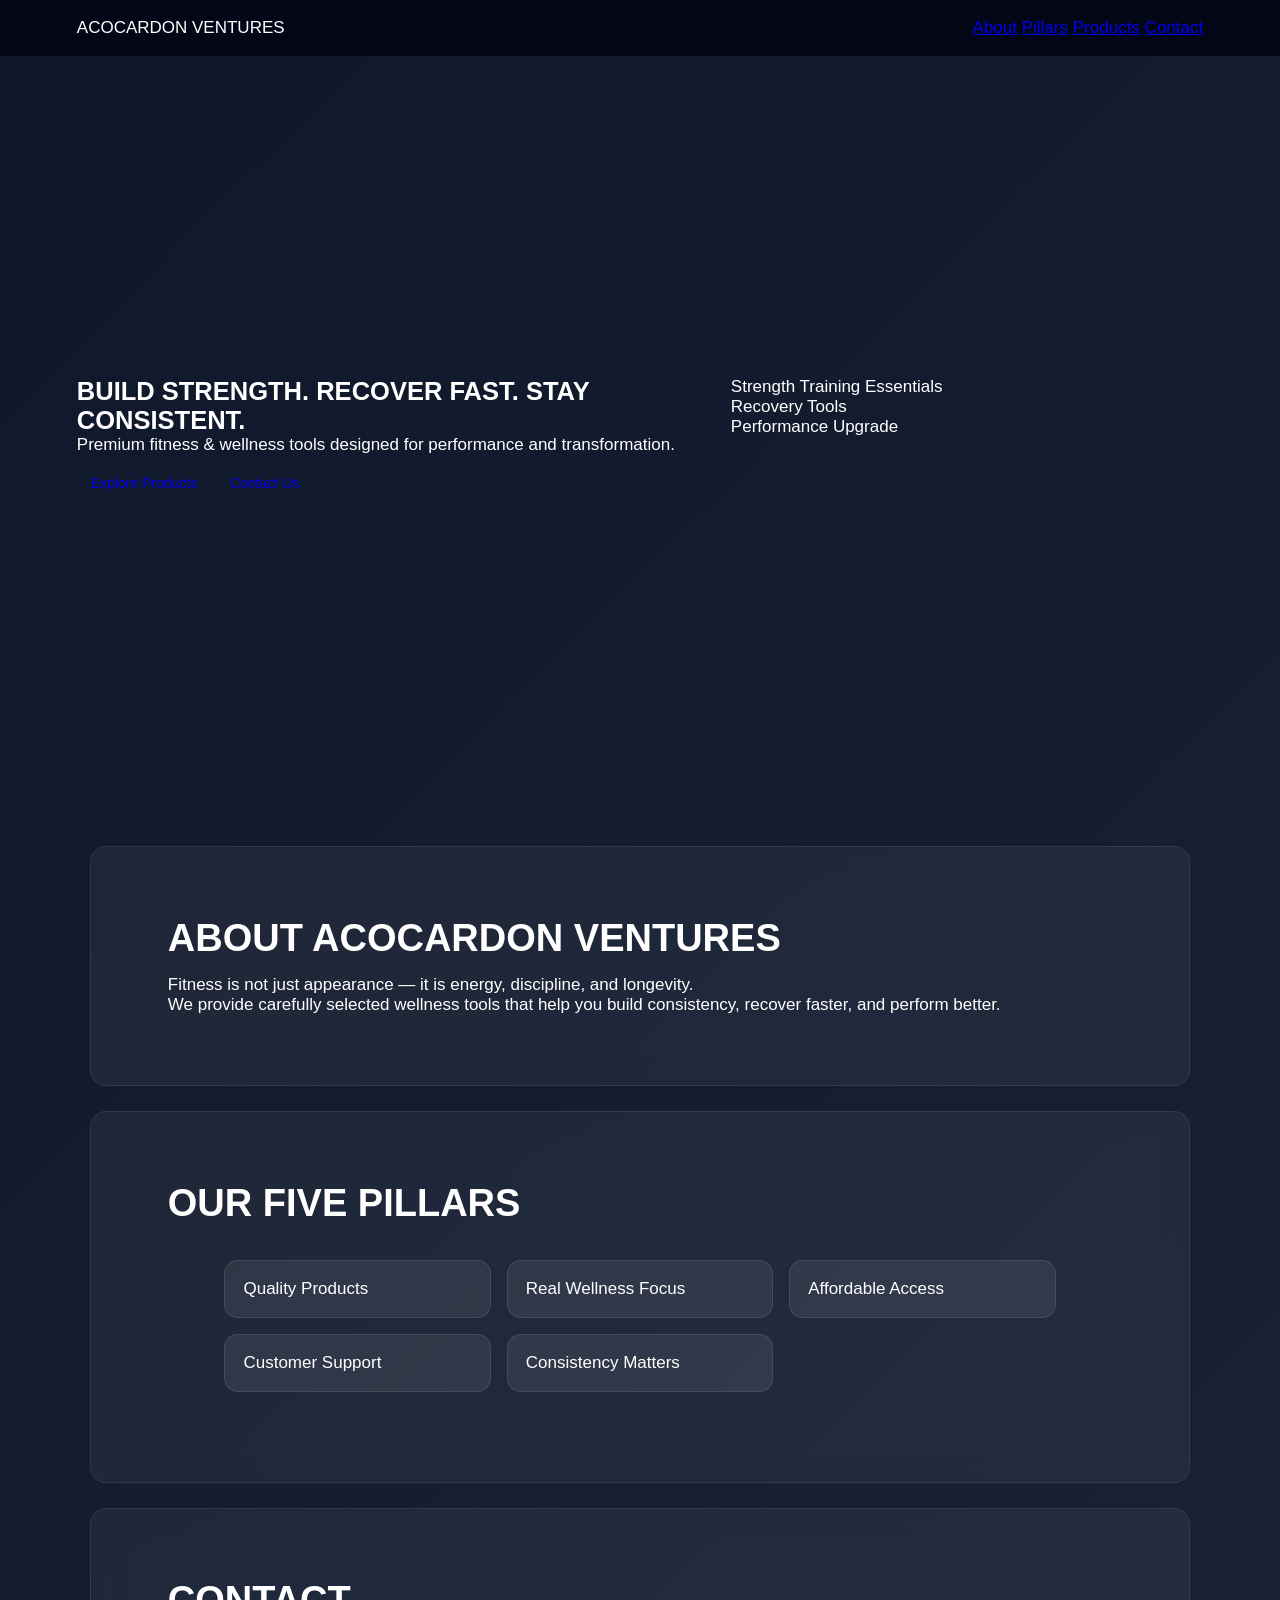
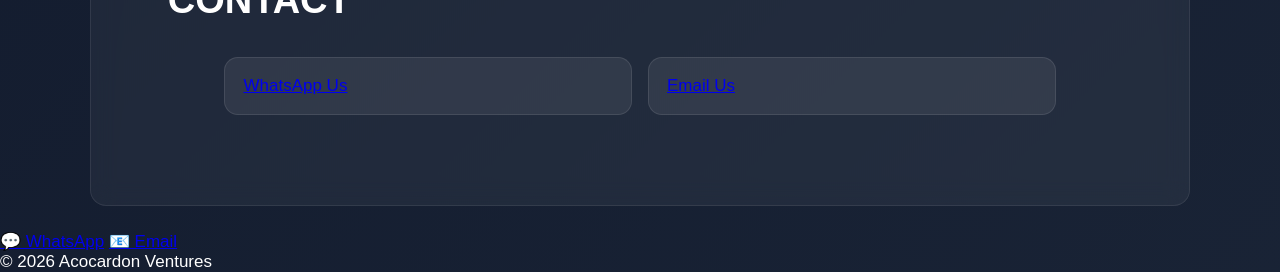
<file: index.html>
<!DOCTYPE html>
<html lang="en">
<head>
<meta charset="UTF-8">
<meta name="viewport" content="width=device-width, initial-scale=1.0">

<title>Acocardon Ventures</title>

<!-- FAVICON -->
<link rel="icon" href="https://cdn-icons-png.flaticon.com/512/2964/2964514.png">

<link rel="stylesheet" href="style.css">
</head>

<body>

<header>
  <div class="logo">ACOCARDON VENTURES</div>

  <nav>
    <a href="#about">About</a>
    <a href="#pillars">Pillars</a>
    <a href="products.html">Products</a>
    <a href="#contact">Contact</a>
  </nav>
</header>

<section class="hero">
  <div class="hero-overlay"></div>

  <div class="hero-content">

    <div class="hero-left">
      <h1>BUILD STRENGTH. RECOVER FAST. STAY CONSISTENT.</h1>

      <p>
        Premium fitness & wellness tools designed for performance and transformation.
      </p>

      <div class="btns">
        <a href="products.html" class="btn primary">Explore Products</a>
        <a href="#contact" class="btn dark">Contact Us</a>
      </div>
    </div>

    <div class="hero-right">
      <div class="hero-card">Strength Training Essentials</div>
      <div class="hero-card">Recovery Tools</div>
      <div class="hero-card">Performance Upgrade</div>
    </div>

  </div>
</section>

<section id="about" class="section">
  <h2>ABOUT ACOCARDON VENTURES</h2>

  <p>
    Fitness is not just appearance — it is energy, discipline, and longevity.
  </p>

  <p>
    We provide carefully selected wellness tools that help you build consistency, recover faster, and perform better.
  </p>
</section>

<section id="pillars" class="section">
  <h2>OUR FIVE PILLARS</h2>

  <div class="grid">
    <div class="card">Quality Products</div>
    <div class="card">Real Wellness Focus</div>
    <div class="card">Affordable Access</div>
    <div class="card">Customer Support</div>
    <div class="card">Consistency Matters</div>
  </div>
</section>

<section id="contact" class="section">
  <h2>CONTACT</h2>

  <div class="grid">
    <div class="card">
      <a href="https://wa.me/2349065490031">WhatsApp Us</a>
    </div>

    <div class="card">
      <a href="mailto:acocardonventures@gmail.com">Email Us</a>
    </div>
  </div>
</section>

<a class="floating" href="https://wa.me/2349065490031">💬 WhatsApp</a>
<a class="floating-email" href="mailto:acocardonventures@gmail.com">📧 Email</a>

<footer>© 2026 Acocardon Ventures</footer>

</body>
</html>
</file>
<file: style.css>
*{
margin:0;
padding:0;
box-sizing:border-box;
}

html{
scroll-behavior:smooth;
font-size:17px;
}

body{
font-family:Poppins, sans-serif;
color:white;
overflow-x:hidden; /* still important */

background:linear-gradient(135deg,#0f172a,#1e293b,#0b1220);
background-size:300% 300%;
animation:bgShift 10s ease infinite;
}

img{
max-width:100%;
height:auto;
display:block; /* 🔥 FIXS MOST OVERFLOW ISSUES */
}

/* =========================
   HEADER
========================= */

header{
display:flex;
justify-content:space-between;
align-items:center;
padding:18px 6%;
background:#020617;
position:sticky;
top:0;
z-index:1000;
flex-wrap:wrap; /* 🔥 FIX MOBILE OVERFLOW */
gap:10px;
}

/* =========================
   HERO (FIXED RESPONSIVE)
========================= */

.hero{
position:relative;
min-height:85vh;
display:flex;
align-items:center;
padding:80px 6%;
background:url("https://images.unsplash.com/photo-1517836357463-d25dfeac3438") center/cover no-repeat;
}

.hero-content{
position:relative;
z-index:2;
width:100%;
display:grid;
grid-template-columns:1.3fr 1fr;
gap:40px;
}

/* 🔥 FIX HERO OVERFLOW ON SMALL SCREENS */
@media(max-width:900px){
.hero-content{
grid-template-columns:1fr;
text-align:center;
}

.hero-left h1{
font-size:42px;
}
}

/* =========================
   SECTION FIX
========================= */

.section{
padding:70px 6%;
max-width:1100px;
margin:25px auto;

background:rgba(255,255,255,0.05);
backdrop-filter:blur(12px);

border-radius:16px;
border:1px solid rgba(255,255,255,0.08);

overflow:hidden; /* 🔥 PREVENT CONTENT SPILL */
}

/* =========================
   GRID FIX (MAIN OVERFLOW FIX)
========================= */

.grid,
.products{
display:grid;
grid-template-columns:repeat(auto-fit, minmax(200px, 1fr));
gap:16px;
padding:20px 6%;
}

/* =========================
   CARD FIX
========================= */

.card{
background:rgba(255,255,255,0.07);
padding:18px;
border-radius:14px;
border:1px solid rgba(255,255,255,0.1);
transition:0.3s;

width:100%;
max-width:100%;
overflow:hidden; /* 🔥 IMPORTANT */
}

/* =========================
   PRODUCT IMAGES FIX
========================= */

.products img{
width:100%;
height:160px;
object-fit:cover;
border-radius:12px;
}

/* =========================
   TEXT FIX
========================= */

.section h2{
font-size:38px;
font-weight:900;
margin-bottom:15px;
word-wrap:break-word; /* 🔥 prevents text overflow */
}

.section p{
word-wrap:break-word;
}

/* =========================
   BUTTON FIX
========================= */

.btn{
display:inline-block;
padding:10px 14px;
border-radius:10px;
font-size:14px;
text-decoration:none;
margin-top:10px;
max-width:100%;
}

/* =========================
   MOBILE FINAL FIX
========================= */

@media(max-width:768px){

.hero{
padding:60px 4%;
}

.hero-left h1{
font-size:36px;
}

.section h2{
font-size:26px;
}

.grid,
.products{
grid-template-columns:1fr; /* 🔥 stops overflow completely */
padding:15px;
}

header{
flex-direction:column;
text-align:center;
}
}
</file>
